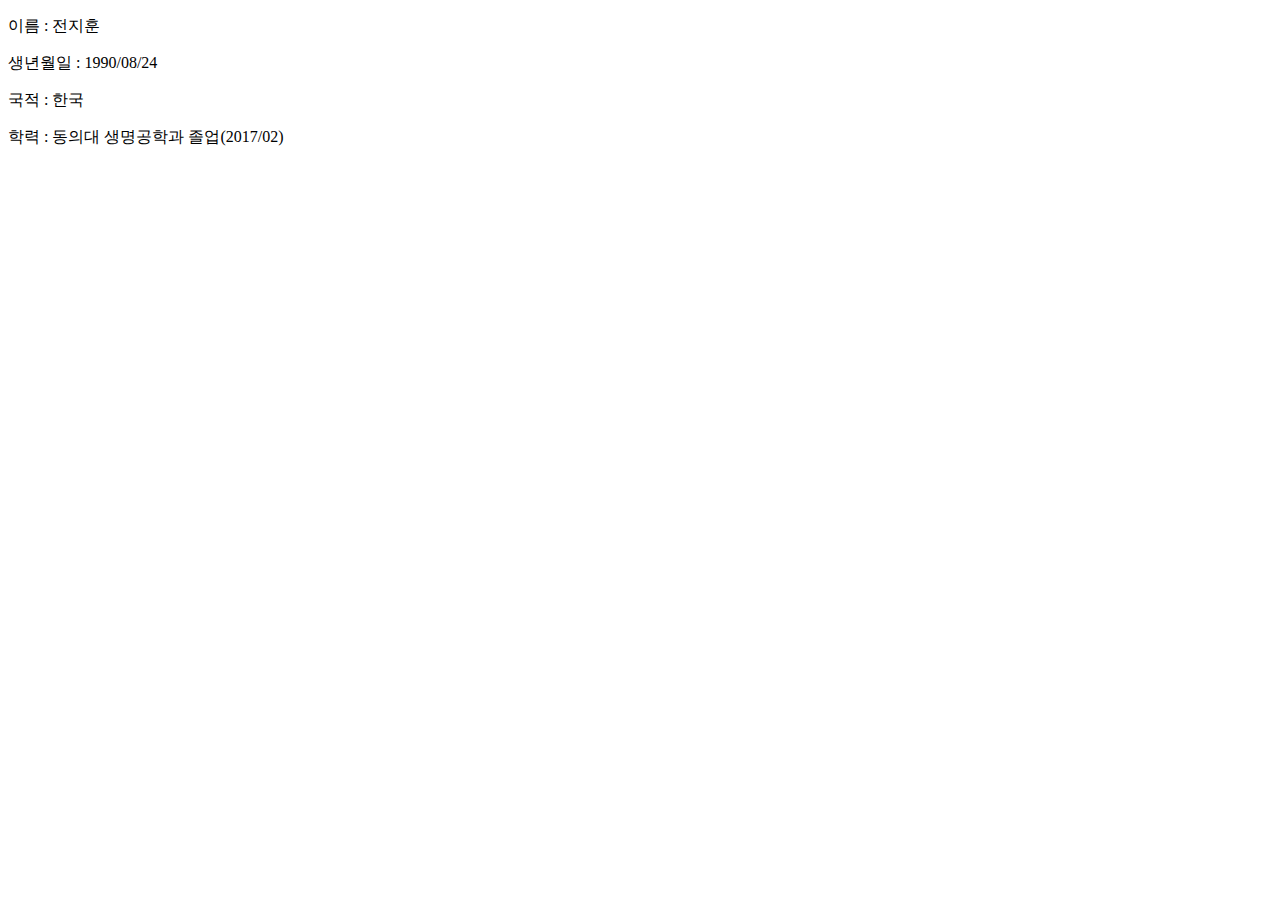
<file: aboutme.html>
<!DOCTYPE html>
<html lang="en">
  <head>
    <meta charset="UTF-8" />
    <meta name="viewport" content="width=device-width, initial-scale=1.0" />
    <title>about me</title>
  </head>
  <body>
    <p>이름 : 전지훈</p>
    <p>생년월일 : 1990/08/24</p>
    <p>국적 : 한국</p>
    <p>학력 : 동의대 생명공학과 졸업(2017/02)</p>
  </body>
</html>
</file>
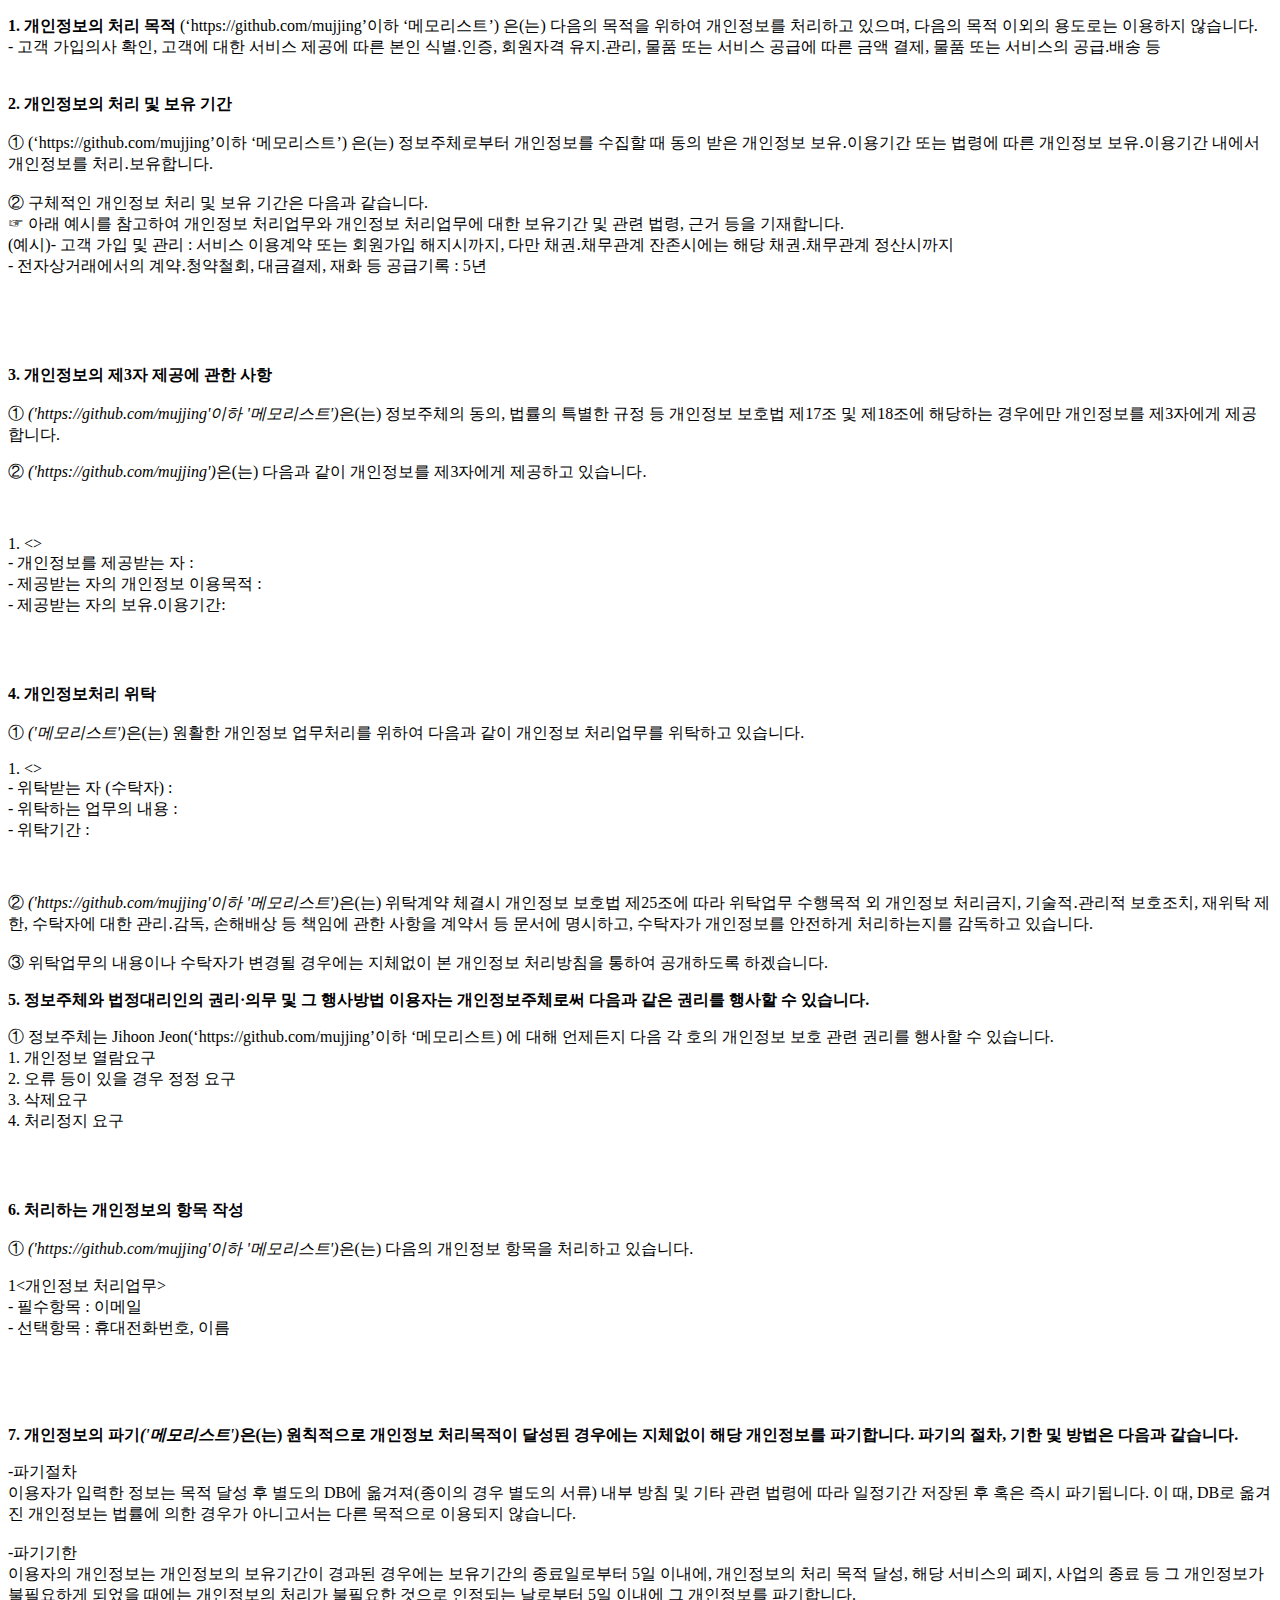
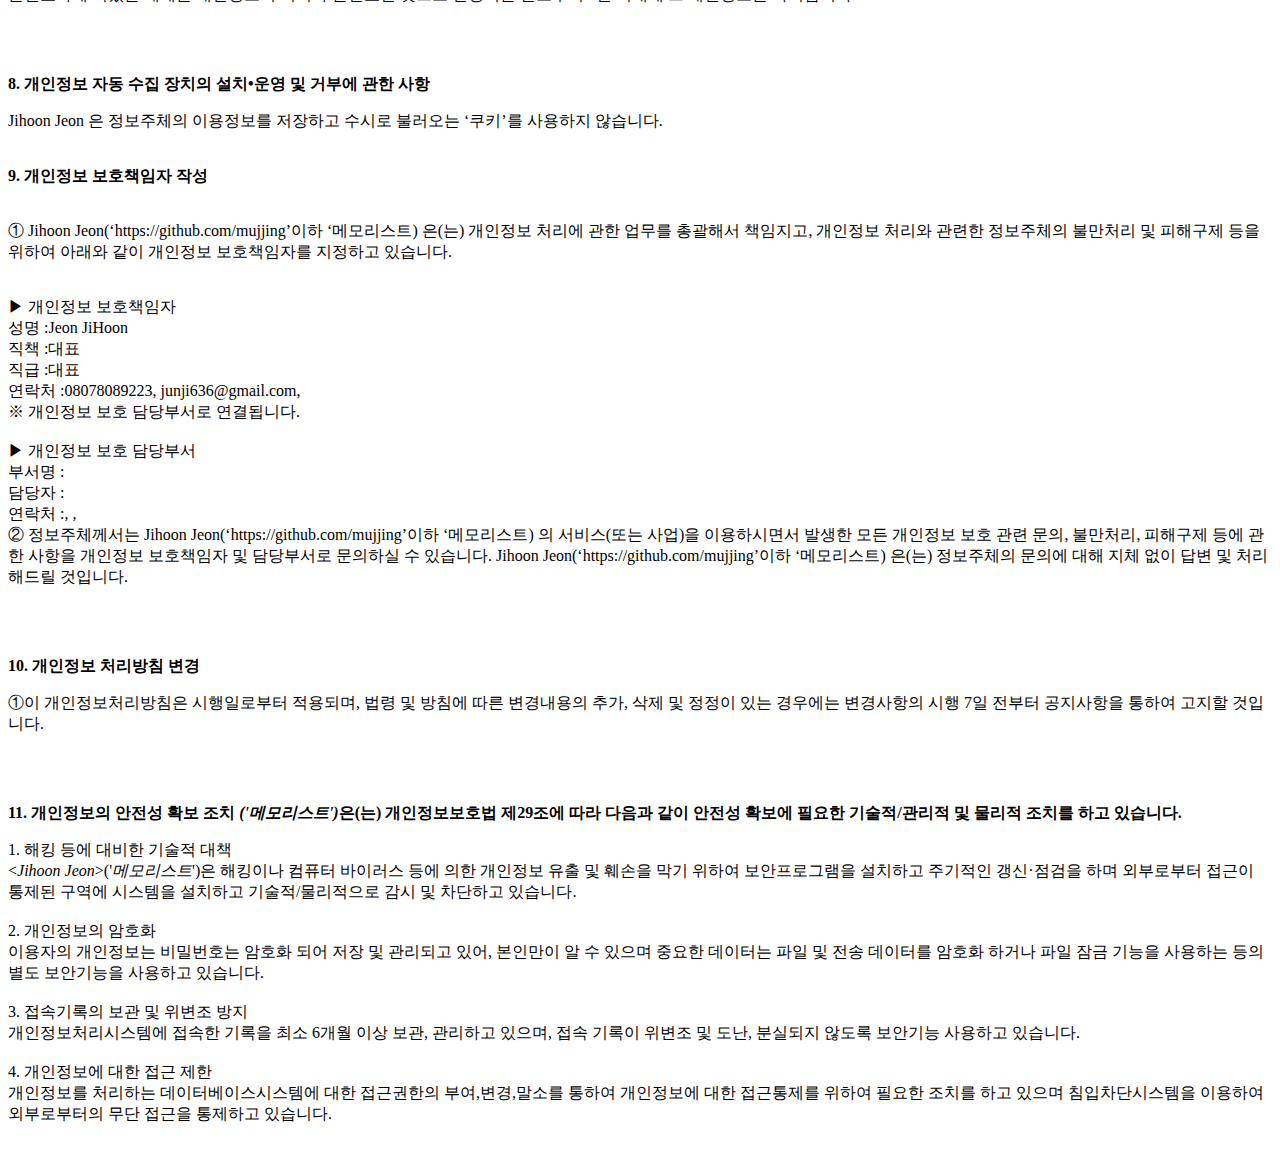
<file: privacy.html>
<!DOCTYPE html PUBLIC "-//W3C//DTD XHTML 1.0 Transitional//EN" "http://www.w3.org/TR/xhtml1/DTD/xhtml1-transitional.dtd">
<html xmlns="http://www.w3.org/1999/xhtml" xml:lang="ko" lang="ko">
<head>
<meta http-equiv="Content-Type" content="text/html; charset=UTF-8">


<title>개인정보처리방침</title>
</head>
<body>
	<p><strong>1. 개인정보의 처리 목적</strong> <Jihoon Jeon>(‘https://github.com/mujjing’이하 ‘메모리스트’) 은(는) 다음의 목적을 위하여 개인정보를 처리하고 있으며, 다음의 목적 이외의 용도로는 이용하지 않습니다.</br> - 고객 가입의사 확인, 고객에 대한 서비스 제공에 따른 본인 식별.인증, 회원자격 유지.관리, 물품 또는 서비스 공급에 따른 금액 결제, 물품 또는 서비스의 공급.배송 등</br></br></br><strong>2. 개인정보의 처리 및 보유 기간</strong></br></br>① <Jihoon Jeon>(‘https://github.com/mujjing’이하 ‘메모리스트’) 은(는) 정보주체로부터 개인정보를 수집할 때 동의 받은 개인정보 보유․이용기간 또는 법령에 따른 개인정보 보유․이용기간 내에서 개인정보를 처리․보유합니다.</br></br>② 구체적인 개인정보 처리 및 보유 기간은 다음과 같습니다.</br>☞ 아래 예시를 참고하여 개인정보 처리업무와  개인정보 처리업무에 대한 보유기간 및 관련 법령, 근거 등을 기재합니다.</br>(예시)- 고객 가입 및 관리 : 서비스 이용계약 또는 회원가입 해지시까지, 다만 채권․채무관계 잔존시에는 해당 채권․채무관계 정산시까지</br>- 전자상거래에서의 계약․청약철회, 대금결제, 재화 등 공급기록 : 5년 </br></br></br></br></br><p class='lh6 bs4'><strong>3. 개인정보의 제3자 제공에 관한 사항</strong></br></br> ① <em class="emphasis"><Jihoon Jeon>('https://github.com/mujjing'이하 '메모리스트')</em>은(는) 정보주체의 동의, 법률의 특별한 규정 등 개인정보 보호법 제17조 및 제18조에 해당하는 경우에만 개인정보를 제3자에게 제공합니다.</p>②  <em class="emphasis"><Jihoon Jeon>('https://github.com/mujjing')</em>은(는) 다음과 같이 개인정보를 제3자에게 제공하고 있습니다.</br></br><p class='ls2'></br>1. <></br>- 개인정보를 제공받는 자 : </br>- 제공받는 자의 개인정보 이용목적 : </br>- 제공받는 자의 보유.이용기간: </p></br></br><p class='lh6 bs4'><strong>4. 개인정보처리 위탁</strong></br></br> ① <em class="emphasis"><Jihoon Jeon>('메모리스트')</em>은(는) 원활한 개인정보 업무처리를 위하여 다음과 같이 개인정보 처리업무를 위탁하고 있습니다.</p><p class='ls2'>1. <></br>- 위탁받는 자 (수탁자) : </br>- 위탁하는 업무의 내용 : </br>- 위탁기간 : </p></br></br>②  <em class="emphasis"><Jihoon Jeon>('https://github.com/mujjing'이하 '메모리스트')</em>은(는) 위탁계약 체결시 개인정보 보호법 제25조에 따라 위탁업무 수행목적 외 개인정보 처리금지, 기술적․관리적 보호조치, 재위탁 제한, 수탁자에 대한 관리․감독, 손해배상 등 책임에 관한 사항을 계약서 등 문서에 명시하고, 수탁자가 개인정보를 안전하게 처리하는지를 감독하고 있습니다.</br></br>③ 위탁업무의 내용이나 수탁자가 변경될 경우에는 지체없이 본 개인정보 처리방침을 통하여 공개하도록 하겠습니다.</br>

<p class="lh6 bs4">
	<strong>5. 정보주체와 법정대리인의 권리·의무 및 그 행사방법 이용자는 개인정보주체로써 다음과 같은 권리를 행사할 수 있습니다.</strong>
</p>
<p class="ls2">① 정보주체는 Jihoon Jeon(‘https://github.com/mujjing’이하 ‘메모리스트) 에 대해 언제든지 다음 각 호의 개인정보 보호 관련 권리를 행사할 수 있습니다.</br>1. 개인정보 열람요구</br> 2. 오류 등이 있을 경우 정정 요구</br> 3. 삭제요구</br> 4. 처리정지 요구</p></br></br><p class='lh6 bs4'><strong>6. 처리하는 개인정보의 항목 작성 </strong></br></br> ① <em class="emphasis"><Jihoon Jeon>('https://github.com/mujjing'이하  '메모리스트')</em>은(는) 다음의 개인정보 항목을 처리하고 있습니다.</p><p class='ls2'>1<개인정보 처리업무></br>- 필수항목 : 이메일</br>- 선택항목 : 휴대전화번호, 이름</p></br></br></br><p class='lh6 bs4'><strong>7. 개인정보의 파기<em class="emphasis"><Jihoon Jeon>('메모리스트')</em>은(는) 원칙적으로 개인정보 처리목적이 달성된 경우에는 지체없이 해당 개인정보를 파기합니다. 파기의 절차, 기한 및 방법은 다음과 같습니다.</strong></p><p class='ls2'>-파기절차</br>이용자가 입력한 정보는 목적 달성 후 별도의 DB에 옮겨져(종이의 경우 별도의 서류) 내부 방침 및 기타 관련 법령에 따라 일정기간 저장된 후 혹은 즉시 파기됩니다. 이 때, DB로 옮겨진 개인정보는 법률에 의한 경우가 아니고서는 다른 목적으로 이용되지 않습니다.</br></br>-파기기한</br>이용자의 개인정보는 개인정보의 보유기간이 경과된 경우에는 보유기간의 종료일로부터 5일 이내에, 개인정보의 처리 목적 달성, 해당 서비스의 폐지, 사업의 종료 등 그 개인정보가 불필요하게 되었을 때에는 개인정보의 처리가 불필요한 것으로 인정되는 날로부터 5일 이내에 그 개인정보를 파기합니다.</p><p class='ls2'></p></br></br><p class="lh6 bs4"><strong>8. 개인정보 자동 수집 장치의 설치•운영 및 거부에 관한 사항</strong></p><p class="ls2">Jihoon Jeon 은 정보주체의 이용정보를 저장하고 수시로 불러오는 ‘쿠키’를 사용하지 않습니다.</br></br><p class='lh6 bs4'><strong>9. 개인정보 보호책임자 작성 </strong></p><br/> ①  Jihoon Jeon(‘https://github.com/mujjing’이하 ‘메모리스트) 은(는) 개인정보 처리에 관한 업무를 총괄해서 책임지고, 개인정보 처리와 관련한 정보주체의 불만처리 및 피해구제 등을 위하여 아래와 같이 개인정보 보호책임자를 지정하고 있습니다.<p class='ls2'><br/>▶ 개인정보 보호책임자 <br/>성명 :Jeon JiHoon<br/>직책 :대표<br/>직급 :대표<br/>연락처 :08078089223, junji636@gmail.com, <br/>※ 개인정보 보호 담당부서로 연결됩니다.<br/> <br/>▶ 개인정보 보호 담당부서<br/>부서명 :<br/>담당자 :<br/>연락처 :, , <br/>② 정보주체께서는 Jihoon Jeon(‘https://github.com/mujjing’이하 ‘메모리스트) 의 서비스(또는 사업)을 이용하시면서 발생한 모든 개인정보 보호 관련 문의, 불만처리, 피해구제 등에 관한 사항을 개인정보 보호책임자 및 담당부서로 문의하실 수 있습니다. Jihoon Jeon(‘https://github.com/mujjing’이하 ‘메모리스트) 은(는) 정보주체의 문의에 대해 지체 없이 답변 및 처리해드릴 것입니다.</p></br></br><p class='lh6 bs4'><strong>10. 개인정보 처리방침 변경 </strong></p><p>①이 개인정보처리방침은 시행일로부터 적용되며, 법령 및 방침에 따른 변경내용의 추가, 삭제 및 정정이 있는 경우에는 변경사항의 시행 7일 전부터 공지사항을 통하여 고지할 것입니다.</p></br></br><p class='lh6 bs4'><strong>11. 개인정보의 안전성 확보 조치 <em class="emphasis"><Jihoon Jeon>('메모리스트')</em>은(는) 개인정보보호법 제29조에 따라 다음과 같이 안전성 확보에 필요한 기술적/관리적 및 물리적 조치를 하고 있습니다.</strong></p><p class='ls2'>1. 해킹 등에 대비한 기술적 대책</br> <<em class="emphasis">Jihoon Jeon</em>>('<em class="emphasis">메모리스트</em>')은 해킹이나 컴퓨터 바이러스 등에 의한 개인정보 유출 및 훼손을 막기 위하여 보안프로그램을 설치하고 주기적인 갱신·점검을 하며 외부로부터 접근이 통제된 구역에 시스템을 설치하고 기술적/물리적으로 감시 및 차단하고 있습니다.</br></br>2. 개인정보의 암호화</br> 이용자의 개인정보는 비밀번호는 암호화 되어 저장 및 관리되고 있어, 본인만이 알 수 있으며 중요한 데이터는 파일 및 전송 데이터를 암호화 하거나 파일 잠금 기능을 사용하는 등의 별도 보안기능을 사용하고 있습니다.</br></br>3. 접속기록의 보관 및 위변조 방지</br> 개인정보처리시스템에 접속한 기록을 최소 6개월 이상 보관, 관리하고 있으며, 접속 기록이 위변조 및 도난, 분실되지 않도록 보안기능 사용하고 있습니다.</br></br>4. 개인정보에 대한 접근 제한</br> 개인정보를 처리하는 데이터베이스시스템에 대한 접근권한의 부여,변경,말소를 통하여 개인정보에 대한 접근통제를 위하여 필요한 조치를 하고 있으며 침입차단시스템을 이용하여 외부로부터의 무단 접근을 통제하고 있습니다.</br></br></p></p>
</body>
</html>
</file>
